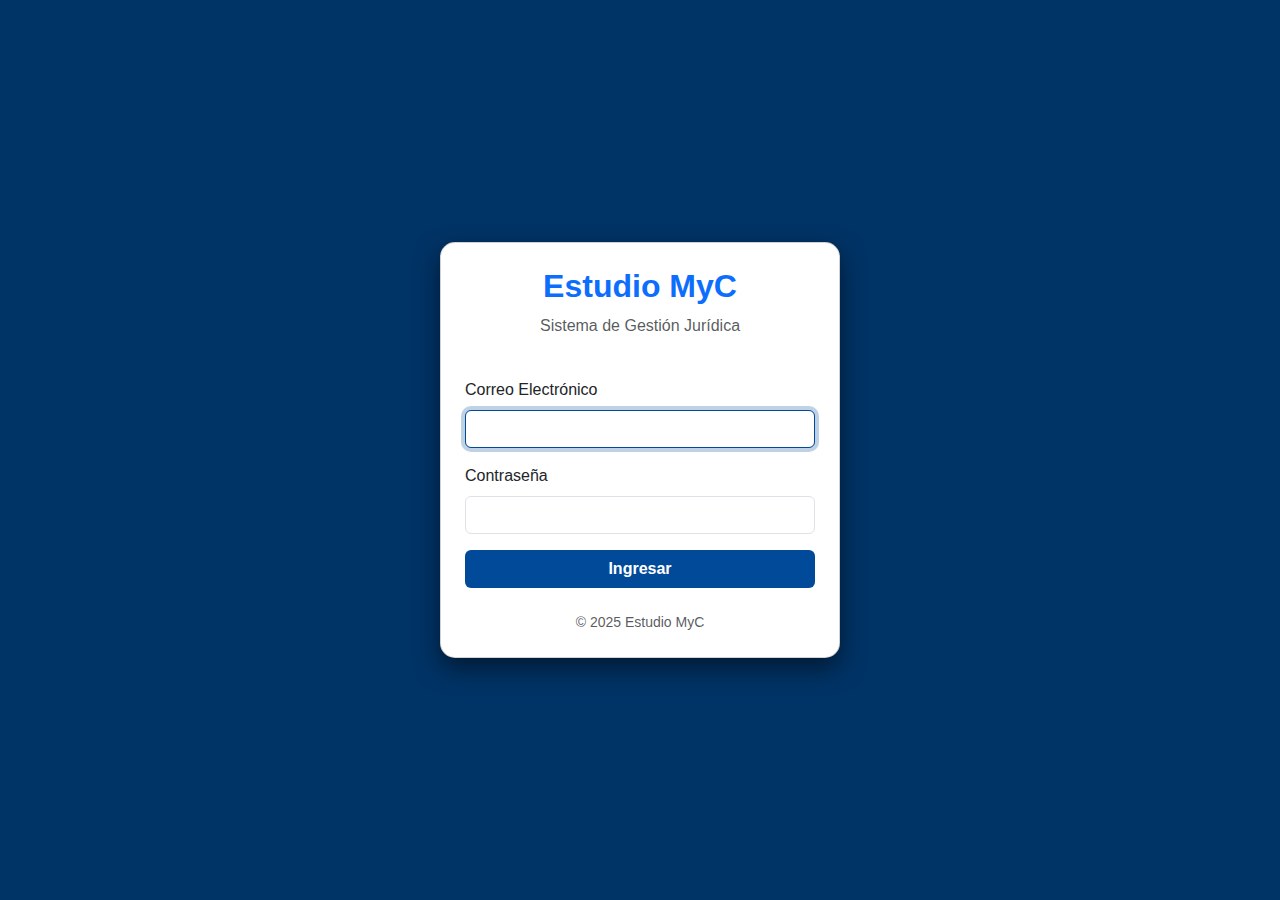
<file: gs2candela/index.html>
<!DOCTYPE html>
<html lang="es">
<head>
    <meta charset="UTF-8">
    <meta name="viewport" content="width=device-width, initial-scale=1.0">
    <title>Sistema de Gestión Jurídica - Estudio MyC</title>
    <!-- Bootstrap CSS -->
    <link href="https://cdn.jsdelivr.net/npm/bootstrap@5.3.3/dist/css/bootstrap.min.css" rel="stylesheet">
    <!-- CSS Personalizado -->
    <link rel="stylesheet" href="estilos.css">
    <!-- Font Awesome -->
    <link rel="stylesheet" href="https://cdnjs.cloudflare.com/ajax/libs/font-awesome/6.4.0/css/all.min.css">
    <style>
        .card-dashboard {
            transition: transform 0.3s ease, box-shadow 0.3s ease;
            border: none; border-radius: 15px; cursor: pointer; text-decoration: none; color: inherit; display: block;
        }
        .card-dashboard:hover { transform: translateY(-5px); box-shadow: 0 10px 20px rgba(0, 51, 102, 0.2); background-color: #fdfdfd; }
        .card-icon { font-size: 3rem; color: var(--color-primario); margin-bottom: 1rem; }
        .hero-section { background-color: var(--color-primario-oscuro); color: white; padding: 3rem 0; margin-bottom: 2rem; border-radius: 0 0 20px 20px; }
    </style>
</head>
<body>

    <!-- Hero Section -->
    <div class="hero-section text-center pt-5 pb-5">
        <div class="container">
            <h1 class="display-4 text-white border-0">Sistema de Gestión Jurídica</h1>
            <p class="lead">Estudio MyC - Administración Integral</p>
        </div>
    </div>

    <!-- Dashboard -->
    <div class="container mb-5">
        <div class="row justify-content-center g-4">
            
            <!-- Clientes -->
            <div class="col-md-3">
                <a href="vistas/clientes.html" class="card h-100 card-dashboard text-center p-4 shadow-sm">
                    <div class="card-body">
                        <div class="card-icon"><i class="fas fa-users"></i></div>
                        <h3 class="card-title">Clientes</h3>
                        <p class="card-text text-muted small">Gestión de la base de datos de clientes.</p>
                    </div>
                </a>
            </div>

            <!-- Expedientes -->
            <div class="col-md-3">
                <a href="vistas/expedientes.html" class="card h-100 card-dashboard text-center p-4 shadow-sm"> 
                    <div class="card-body">
                        <div class="card-icon"><i class="fas fa-folder-open"></i></div>
                        <h3 class="card-title">Expedientes</h3>
                        <p class="card-text text-muted small">Gestión de causas y estados procesales.</p>
                    </div>
                </a>
            </div>

            <!-- Juzgados (SOLO ADMIN) -->
            <div class="col-md-3 solo-admin">
                <a href="vistas/juzgados.html" class="card h-100 card-dashboard text-center p-4 shadow-sm">
                    <div class="card-body">
                        <div class="card-icon"><i class="fas fa-gavel"></i></div>
                        <h3 class="card-title">Juzgados</h3>
                        <p class="card-text text-muted small">Directorio de juzgados y jueces.</p>
                    </div>
                </a>
            </div>

            <!-- Usuarios (SOLO ADMIN) -->
            <div class="col-md-3 solo-admin">
                <a href="vistas/usuarios.html" class="card h-100 card-dashboard text-center p-4 shadow-sm border-warning">
                    <div class="card-body">
                        <div class="card-icon text-warning"><i class="fas fa-user-shield"></i></div>
                        <h3 class="card-title">Usuarios</h3>
                        <p class="card-text text-muted small">Crear cuentas para abogados y personal.</p>
                    </div>
                </a>
            </div>

        </div>
    </div>

    <!-- Barra de Usuario (Se llenará dinámicamente) -->
    <div id="user-bar" class="container text-end mb-3 border-top pt-3">
        <!-- Aquí el JS pondrá el nombre y el botón salir -->
    </div>

    <footer class="text-center py-4 text-muted bg-light mt-auto">
        <small>&copy; 2025 Estudio Jurídico MyC.</small>
    </footer>

    <script src="https://cdn.jsdelivr.net/npm/bootstrap@5.3.3/dist/js/bootstrap.bundle.min.js"></script>
    <script src="controladores/auth-guard.js"></script>
</body>
</html>
</file>
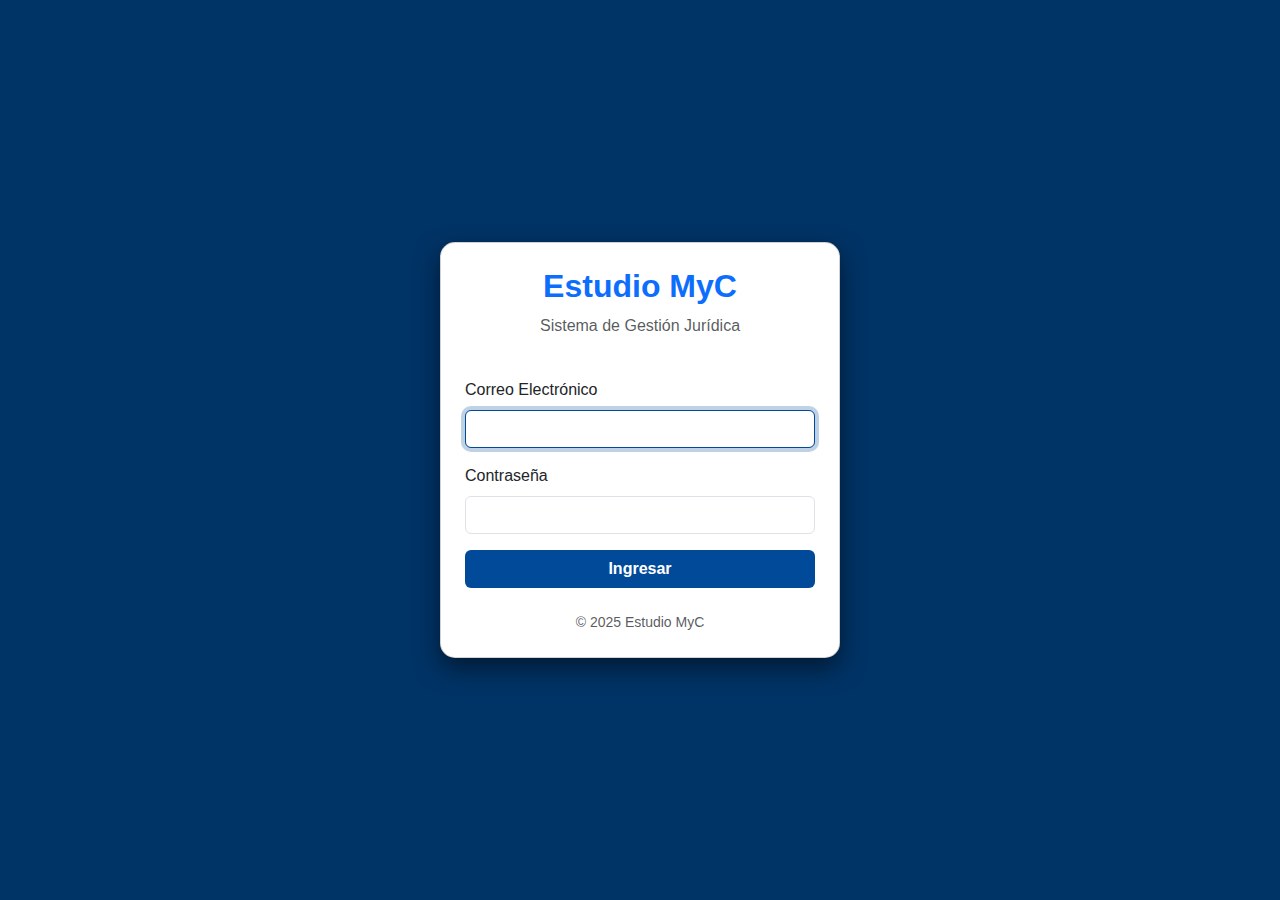
<file: gs2candela/login.html>
<!DOCTYPE html>
<html lang="es">
<head>
    <meta charset="UTF-8">
    <meta name="viewport" content="width=device-width, initial-scale=1.0">
    <title>Acceso - Estudio MyC</title>
    <!-- Bootstrap CSS -->
    <link href="https://cdn.jsdelivr.net/npm/bootstrap@5.3.3/dist/css/bootstrap.min.css" rel="stylesheet">
    <!-- CSS Personalizado -->
    <link rel="stylesheet" href="estilos.css">
    <style>
        body {
            background-color: var(--color-primario-oscuro);
            display: flex;
            align-items: center;
            justify-content: center;
            height: 100vh;
        }
        .card-login {
            width: 100%;
            max-width: 400px;
            border-radius: 15px;
            box-shadow: 0 10px 25px rgba(0,0,0,0.5);
        }
        .btn-login {
            background-color: var(--color-primario);
            color: white;
        }
        .btn-login:hover {
            background-color: #003d80;
            color: white;
        }
    </style>
</head>
<body>

    <div class="card card-login p-4 bg-white">
        <div class="text-center mb-4">
            <h2 class="text-primary fw-bold">Estudio MyC</h2>
            <p class="text-muted">Sistema de Gestión Jurídica</p>
        </div>

        <div id="alertaError" class="alert alert-danger d-none text-center"></div>

        <form id="formLogin">
            <div class="mb-3">
                <label for="email" class="form-label">Correo Electrónico</label>
                <input type="email" class="form-control" id="email" required autofocus>
            </div>
            <div class="mb-3">
                <label for="password" class="form-label">Contraseña</label>
                <input type="password" class="form-control" id="password" required>
            </div>
            <div class="d-grid gap-2">
                <button type="submit" class="btn btn-login fw-bold">Ingresar</button>
            </div>
        </form>
        
        <div class="mt-4 text-center small text-muted">
            &copy; 2025 Estudio MyC
        </div>
    </div>

    <script>
        document.getElementById('formLogin').addEventListener('submit', async (e) => {
            e.preventDefault();
            const email = document.getElementById('email').value;
            const password = document.getElementById('password').value;
            const alerta = document.getElementById('alertaError');

            try {
                const res = await fetch('api/auth.php', {
                    method: 'POST',
                    headers: { 'Content-Type': 'application/json' },
                    body: JSON.stringify({ email, password })
                });
                
                const data = await res.json();

                if (data.success) {
                    // Guardar sesión en LocalStorage
                    localStorage.setItem('usuario_myc', JSON.stringify(data.user));
                    window.location.href = 'index.html'; // Redirigir al Dashboard
                } else {
                    alerta.textContent = data.message;
                    alerta.classList.remove('d-none');
                }
            } catch (error) {
                alerta.textContent = "Error de conexión";
                alerta.classList.remove('d-none');
            }
        });
    </script>
</body>
</html>
</file>
<file: gs2candela/estilos.css>
/* * HOJA DE ESTILOS PRINCIPAL - ESTUDIO JURÍDICO MyC
 * Este archivo define los estilos globales y sobrescribe Bootstrap
 * para unificar la apariencia del sistema.
 */

/* --- 1. Variables de Color (Tema del Sistema) --- */
:root {
    --color-primario: #004a99;         /* Azul principal (botones, enlaces) */
    --color-primario-oscuro: #003366; /* Azul oscuro (navegación, cabeceras) */
    --color-fondo: #f8f9fa;            /* Fondo general de la página (gris claro) */
    --color-tarjeta: #ffffff;         /* Fondo de modales, tablas, etc. (blanco) */
    --color-texto: #212529;           /* Color de texto principal (casi rosa) */
    --color-borde: #dee2e6;           /* Color de bordes y líneas */
}

/* --- 2. Estilos Generales del Body --- */
body {
    background-color: var(--color-fondo);
    color: var(--color-texto);
    font-family: -apple-system, BlinkMacSystemFont, "Segoe UI", Roboto, "Helvetica Neue", Arial, sans-serif;
}

h1, h2, h3, h4, h5 {
    color: var(--color-primario-claro);
    font-weight: 600;
}

h1 {
    padding-bottom: 0.5rem;
    border-bottom: 2px solid var(--color-primario);
}

/* --- 3. Sobrescritura de Componentes Bootstrap --- */

/* Barra de Navegación */
.navbar.bg-primary {
    background-color: var(--color-primario-oscuro) !important;
}

/* Botón Primario */
.btn-primary {
    background-color: var(--color-primario);
    border-color: var(--color-primario);
}

.btn-primary:hover {
    background-color: var(--color-primario-claro);
    border-color: var(--color-primario-claro);
}

/* Tablas */
.table thead.table-dark th {
    background-color: var(--color-primario-oscuro);
    border-color: var(--color-primario-oscuro);
    color: #ffffff;
}

.table-hover tbody tr:hover {
    background-color: rgba(0, 74, 153, 0.05); /* Sutil hover rosa */
}

/* Modales (Formularios) */
.modal-content {
    border: none;
    box-shadow: 0 0.5rem 1rem rgba(0, 0, 0, 0.15);
}

.modal-header {
    background-color: var(--color-primario-oscuro);
    color: #ffffff;
}

.modal-header .modal-title {
    color: #ffffff;
}

.modal-header .btn-close {
    filter: invert(1) brightness(2); /* Hace la 'X' de cierre negra */
}

/* Formularios */
.form-control:focus {
    border-color: var(--color-primario);
    box-shadow: 0 0 0 0.25rem rgba(0, 74, 153, 0.25);
}

.form-label {
    font-weight: 500;
}

/* --- 4. Clases de utilidad específicas --- */

/* Estilos para los botones de acciones en las tablas */
.btn-accion {
    margin-right: 5px;
    padding: 0.25rem 0.5rem; /* Botones mas pequeños */
    font-size: 0.875rem;
}

/* * Usaremos las clases estándar de Bootstrap para editar y eliminar,
 * pero si quisiéramos personalizarlas, lo haríamos aquí.
 * ej: .btn-editar { ... }
 * ej: .btn-eliminar { ... }
 */
</file>
